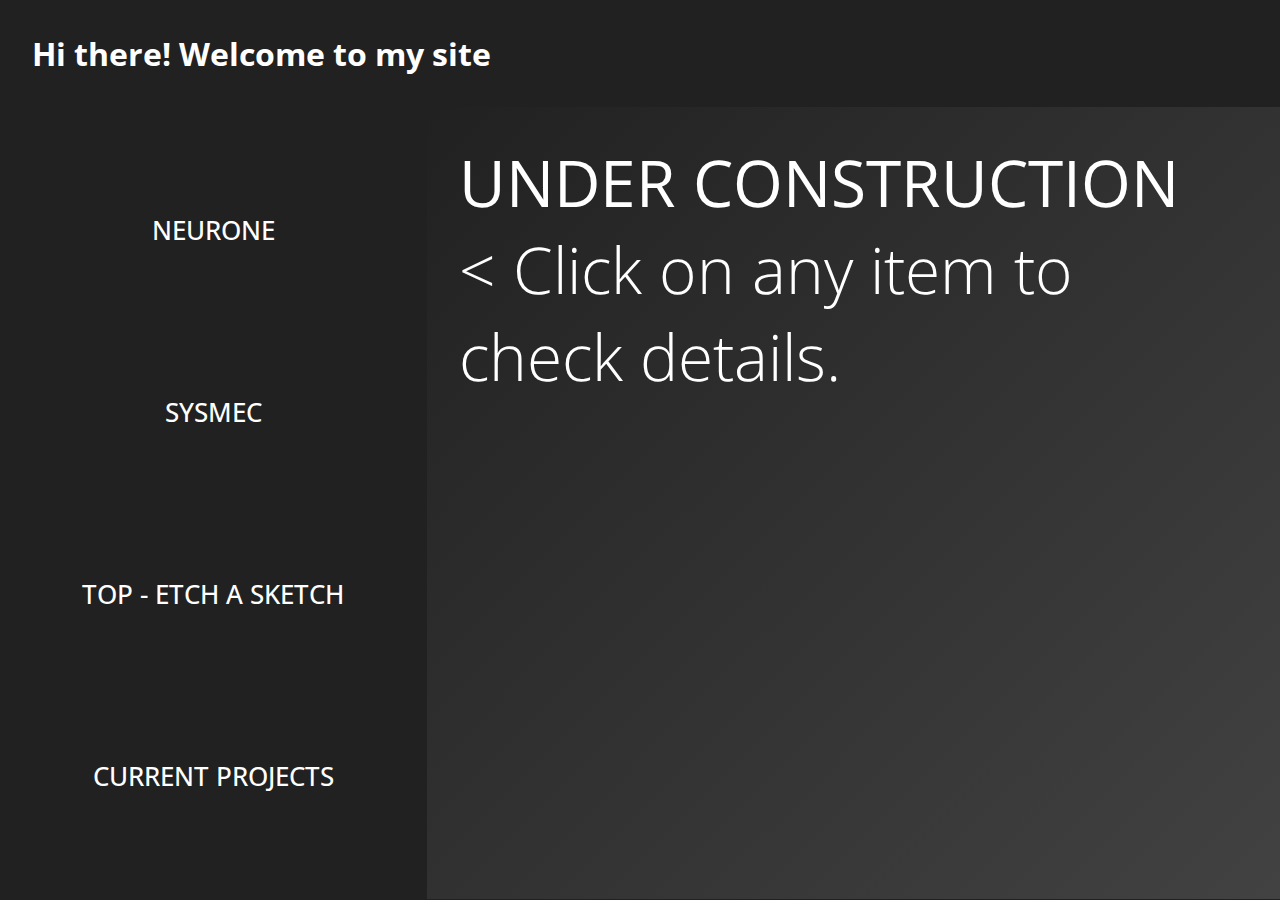
<file: index.html>
<!DOCTYPE html>
<html lang="en">
<head>
  <meta charset="UTF-8">
  <meta name="viewport" content="width=device-width, initial-scale=1.0">
  <link rel="stylesheet" href="style.css">
  <link rel="preconnect" href="https://fonts.googleapis.com">
  <link rel="preconnect" href="https://fonts.gstatic.com" crossorigin>
  <link href="https://fonts.googleapis.com/css2?family=Open+Sans:ital,wght@0,300..800;1,300..800&family=Roboto:wght@500&display=swap" rel="stylesheet">
  <title>Leo's portfolio</title>
</head>
<body>
  <div class="container">
    <div class="header">
      <h1>Hi there! Welcome to my site</h1>
    </div>
    <div class="sidebar">
      <a id='neurone' href="./neurone/neurone.html">NEURONE</a>
      <a id='sysmec' href="./sysmec/sysmec.html">SYSMEC</a>
      <a id='etchasketch' href="./etchasketch/etchasketch.html">TOP - ETCH A SKETCH</a>
      <a id='current' href="#" onclick="return false;">CURRENT PROJECTS</a>
    </div>
    <div class="description">
      <div id="welcome">
        <p><strong>UNDER CONSTRUCTION</strong></p>
        <p>
        &lt; Click on any item to check details.
        </p>
      </div>
      <div id="neurone-details" hidden>
        <p><strong>THIS IS A PREVIEW OF A NEURONE PROJECT</strong></p>
        <p>Used MEAN stack to develop a User Interface, worked mainly with Angular.</p>
      </div>
      <div id="sysmec-details" hidden>
        <p><strong>THIS IS A PREVIEW OF A SYSMEC PROJECT</strong></p>
        <p>Used ReactJS to develop a User Interface.</p>
      </div>
      <div id="etchasketch-details" hidden>
        <p><strong>THIS IS A PREVIEW OF ETCH A SKETCH</strong></p>
        <p>Here is a project I developed working on The Odin Project (TOP)</p>
      </div>
      <div id="current-details" hidden>
        <p><strong>WHERE AM I NOW?</strong></p>
        <p>Currently learning the Ruby on Rails framework.</p>
      </div>
    </div>
    <script src="portfolio.js"></script>
  </div>
</body>

</html>
</file>
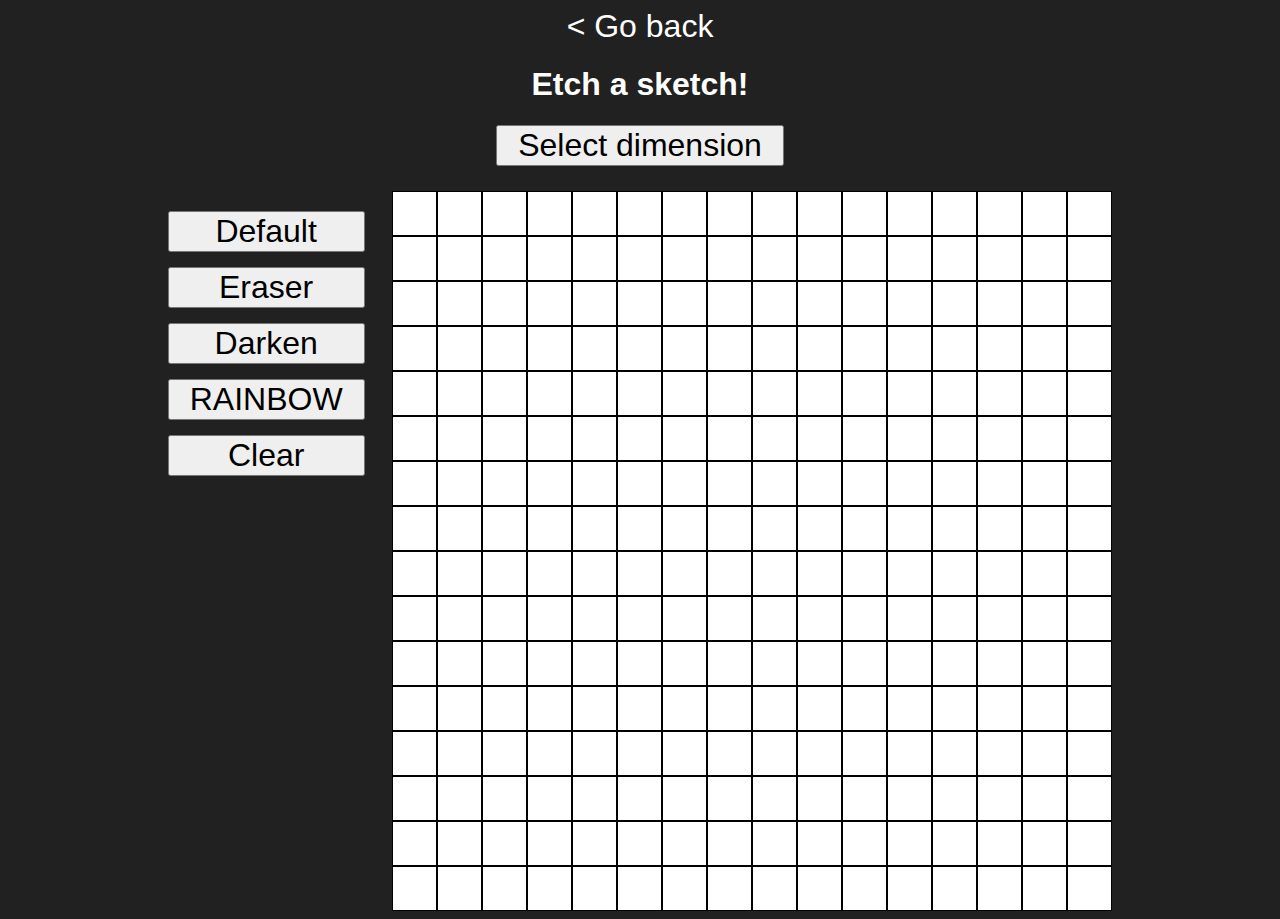
<file: etchasketch/etchasketch.html>
<!DOCTYPE html>
<html lang="en">
<head>
    <meta charset="UTF-8">
    <meta name="viewport" content="width=device-width, initial-scale=1.0">
    <title>Etch-a-sketch</title>
    <link rel="stylesheet" href="etchasketch.css">
</head>
<body>
    <a href="../index.html">&lt; Go back</a>
    <h1>Etch a sketch!</h1>
</body>
<script src="etchasketch.js"></script>
</html>
</file>
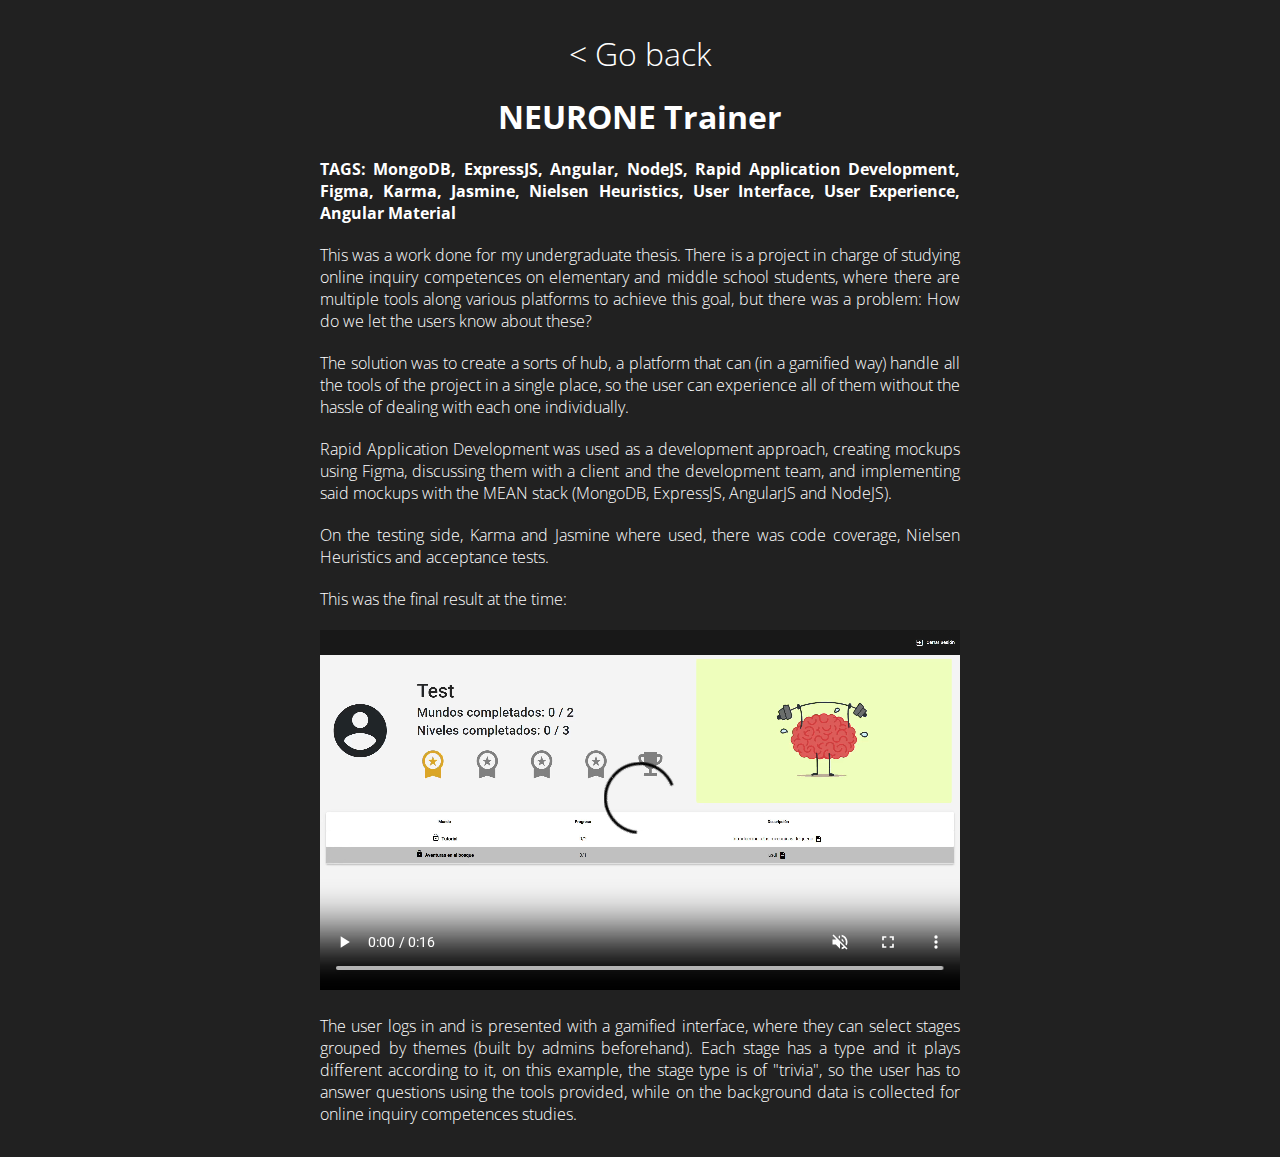
<file: neurone/neurone.html>
<!DOCTYPE html>
<html lang="en">
<head>
  <meta charset="UTF-8">
  <meta name="viewport" content="width=device-width, initial-scale=1.0">
  <link rel="stylesheet" href="./neurone.css">
  <link rel="preconnect" href="https://fonts.googleapis.com">
  <link rel="preconnect" href="https://fonts.gstatic.com" crossorigin>
  <link href="https://fonts.googleapis.com/css2?family=Open+Sans:ital,wght@0,300..800;1,300..800&family=Roboto:wght@500&display=swap" rel="stylesheet">
  <title>NEURONE Trainer</title>
</head>
<body>
  <div class="container">
    <a href="../index.html">&lt; Go back</a>
    <h1>NEURONE Trainer</h1>
    <div class="tags">
      <p>
        TAGS: MongoDB, ExpressJS, Angular, NodeJS, Rapid Application Development,
        Figma, Karma, Jasmine, Nielsen Heuristics, User Interface, User Experience,
        Angular Material
      </p>
    </div>
    <div class="content">
      <p>
        This was a work done for my undergraduate thesis. There is a project in charge 
        of studying online inquiry competences on elementary and middle school students,
        where there are multiple tools along various platforms to achieve this goal,
        but there was a problem: How do we let the users know about these?
      </p>
      <p>
        The solution was to create a sorts of hub, a platform that can (in a gamified way)
        handle all the tools of the project in a single place, so the user can experience
        all of them without the hassle of dealing with each one individually.
      </p>
      <p>
        Rapid Application Development was used as a development approach, creating mockups
        using Figma, discussing them with a client and the development team, and implementing
        said mockups with the MEAN stack (MongoDB, ExpressJS, AngularJS and NodeJS).
      </p>
      <p>
        On the testing side, Karma and Jasmine where used, there was code coverage, Nielsen
        Heuristics and acceptance tests.
      </p>
      <p>
        This was the final result at the time:
      </p>
    </div>
    <div class="video-container">
      <video controls width="960" muted>
        <source src="./assets/videos/neurone.webm" type="video/webm"/>
        <p>Your browser doesn't support this video. You can check it on YouTube: <a href="https://youtube.com"></a></p>
      </video>
    </div>
    <div class="content">
      <p>
        The user logs in and is presented with a gamified interface, where they can select stages
        grouped by themes (built by admins beforehand). Each stage has a type and it plays different
        according to it, on this example, the stage type is of "trivia", so the user has to answer
        questions using the tools provided, while on the background data is collected for online
        inquiry competences studies.
      </p>
    </div>
  </div>
</body>
</html>
</file>
<file: style.css>
* {
  margin: 0;
  padding: 0;
  box-sizing: border-box;
}

body {
  color: white;
  background-color: #212121;

  font-family: "Open Sans", sans-serif;
  font-optical-sizing: auto;
  font-weight: 300;
  font-style: normal;
  font-variation-settings:
    "wdth" 100;
}

.container {
  display: grid;
  min-height: 100vh;
  grid-template-columns: 1fr 2fr;
  grid-template-rows: 0.5fr 4fr;
}

a {
  flex: 1;
  font-weight: 500;
  color: white;
  text-decoration: none;
  display:flex;
  justify-content: center;
  align-items: center;
  border-radius: 5px;
  transition: ease-in 0.1s 0.1s;
}

a:hover {
  font-size: 2.3vw;
  background-color: darkgray;

}


.header {
  grid-column: 1 / 3;
  padding: 2rem;
}

.sidebar {
  font-size: 2vw;
  display: flex;
  flex-direction: column;
  justify-content: space-between;
  padding: 2rem;
}

.description {
  padding: 2rem;
  height: 88vh;
  font-size: 5vw;
  background: linear-gradient(135deg, rgba(33,33,33,1) 0%, rgba(66,66,66,1) 100%);
}
</file>
<file: etchasketch/etchasketch.css>
body {
  display: flex;
  flex-direction: column;
  align-items: center;
  background-color: #212121;
  color: white;

  font-family: "Open Sans", sans-serif;
  font-optical-sizing: auto;
  font-weight: 300;
  font-style: normal;
  font-variation-settings:
    "wdth" 100;
}

.box {
  border: 1px solid black;
}

.container {
  display: flex;
  flex-direction: column;
}

a {
  color: white;
  text-decoration: none;
  font-size: 2rem;
}

a:hover {
  color: lightseagreen;
  transition: ease-in 0.1s 0.1s;
}

button {
  padding: 0 20px;
  font-family: "Open Sans", sans-serif;
  font-optical-sizing: auto;
  font-weight: 300;
  font-style: normal;
  font-variation-settings:
    "wdth" 100;
  font-size: 2rem;
  font-weight: 500;
}
</file>
<file: neurone/neurone.css>
* {
  margin: 0;
  padding: 0;
  box-sizing: border-box;
}

body {
  color: white;
  background-color: #212121;
  padding: 2rem;
  min-height: 100vh;
  display: flex;
  justify-content: center;
  
  font-family: "Open Sans", sans-serif;
  font-optical-sizing: auto;
  font-weight: 300;
  font-style: normal;
  font-variation-settings:
    "wdth" 100;
}

a {
  color: white;
  text-decoration: none;
  font-size: 2rem;
}

a:hover {
  color: lightseagreen;
  transition: ease-in 0.1s 0.1s;
}

video {
  max-width: 100%;
}

.tags {
  font-weight: 700;
}

.container {
  display: flex;
  flex-direction: column;
  align-items: center;
  text-align: justify;
  gap: 20px;
  width: 50vw;
}

.content {
  display: flex;
  flex-direction: column;
  gap: 20px;
}
</file>
